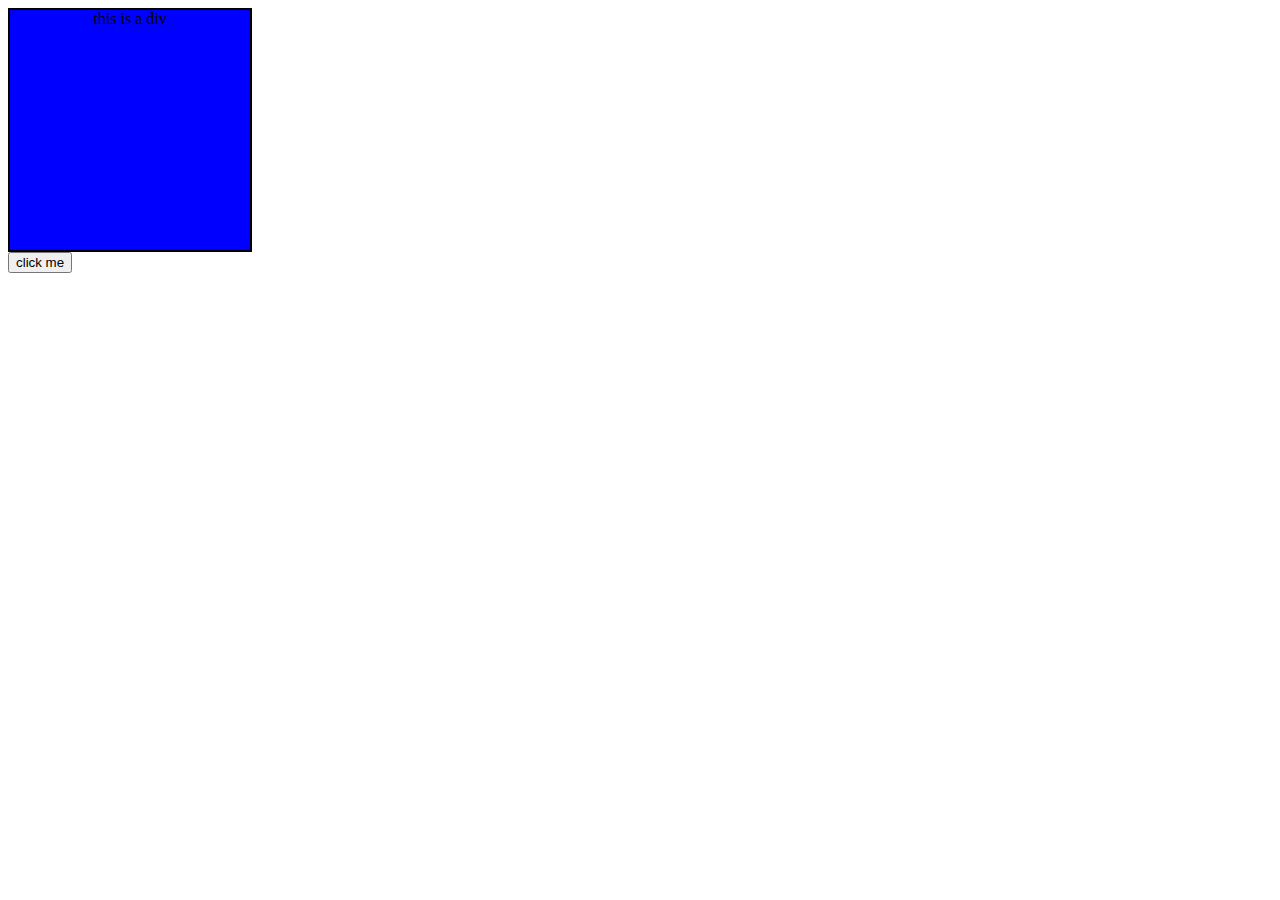
<file: javascript/index.html>
<!DOCTYPE html>
<html lang="en">
<head>
    <meta charset="UTF-8">
    <meta name="viewport" content="width=device-width, initial-scale=1.0">
    <link rel="stylesheet" href="style.css">
    <title>Document</title>
</head>
<body>
    
<div class="div">this is a div</div>
<!-- <p class="para"> I am a paragraph</p> -->

<button id="mode">click me</button>
    <script src="even_handlers.js"></script>
</body>
</html>
</file>
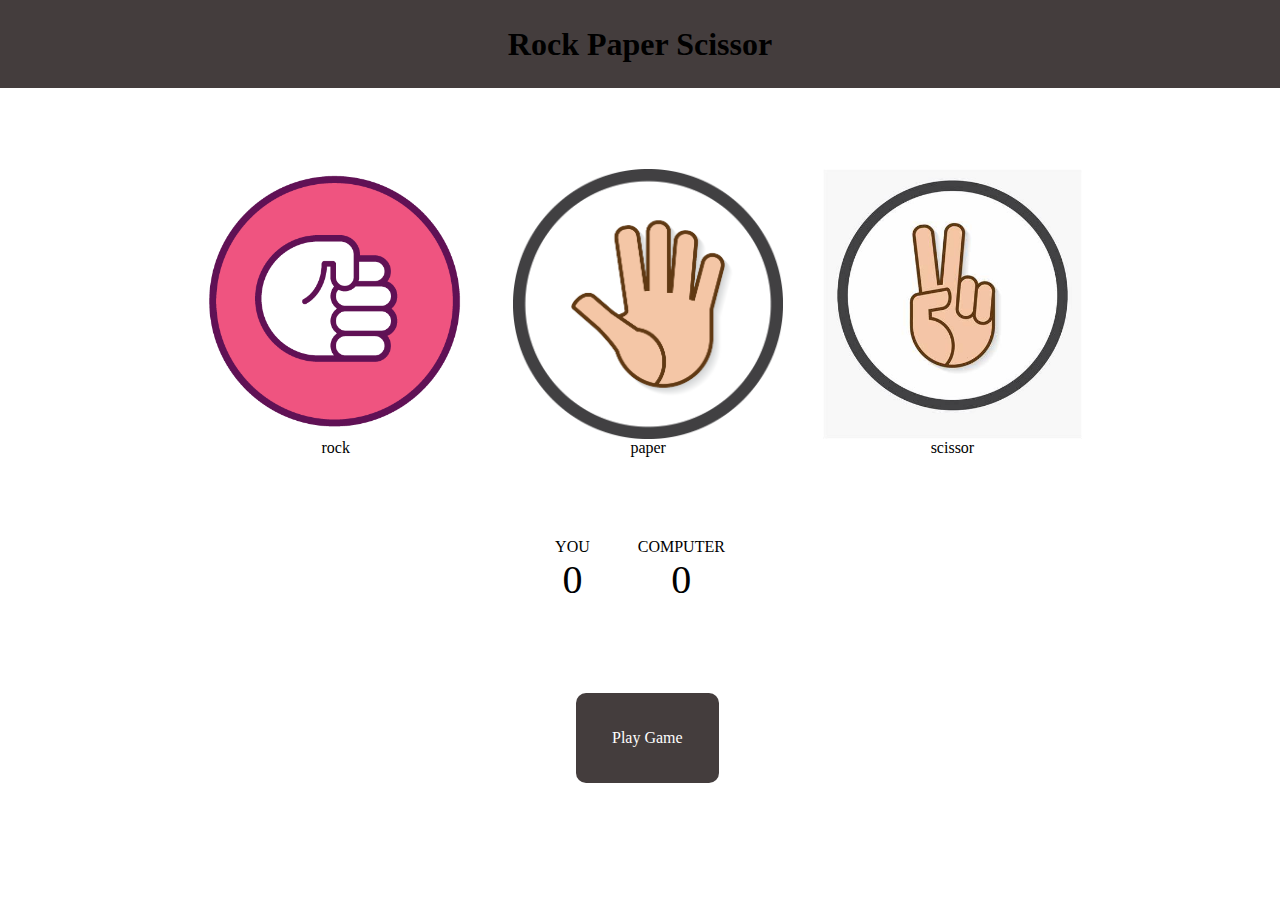
<file: javascript/Rock_paper_scissor/index.html>
<!DOCTYPE html>
<html lang="en">

<head>
    <meta charset="UTF-8">
    <meta name="viewport" content="width=device-width, initial-scale=1.0">
    <link rel="stylesheet" href="style.css">
    <title>rock-paper-scissor</title>
</head>

<body>
    <h1>Rock Paper Scissor</h1>
    <div class="choices" >
        <div class="choice" id="rock">
            <img  src="rock_image.png" />
            <div>rock</div>
        </div>
        <div class="choice" id="paper">
            <img  src="paper.png" />
            <div>paper</div>
        </div>
        <div class="choice" id="scissor">
            <img  src="OIP.jpg" />
            <div>scissor</div>
        </div>

    </div>

    <div class="score_board">
        <div class="user_board">
            <div id="user">YOU</div>
            <div class="score" id="user_score">0</div>
        </div>
        <div class="comp_board">
            <div id="comp">COMPUTER</div>
            <div id="comp_score">0</div>
        </div>
    </div>

    <div class="msg_container">
        <div class="msg">Play Game</div>
    </div>

    <script src="script.js"></script>
</body>

</html>
</file>
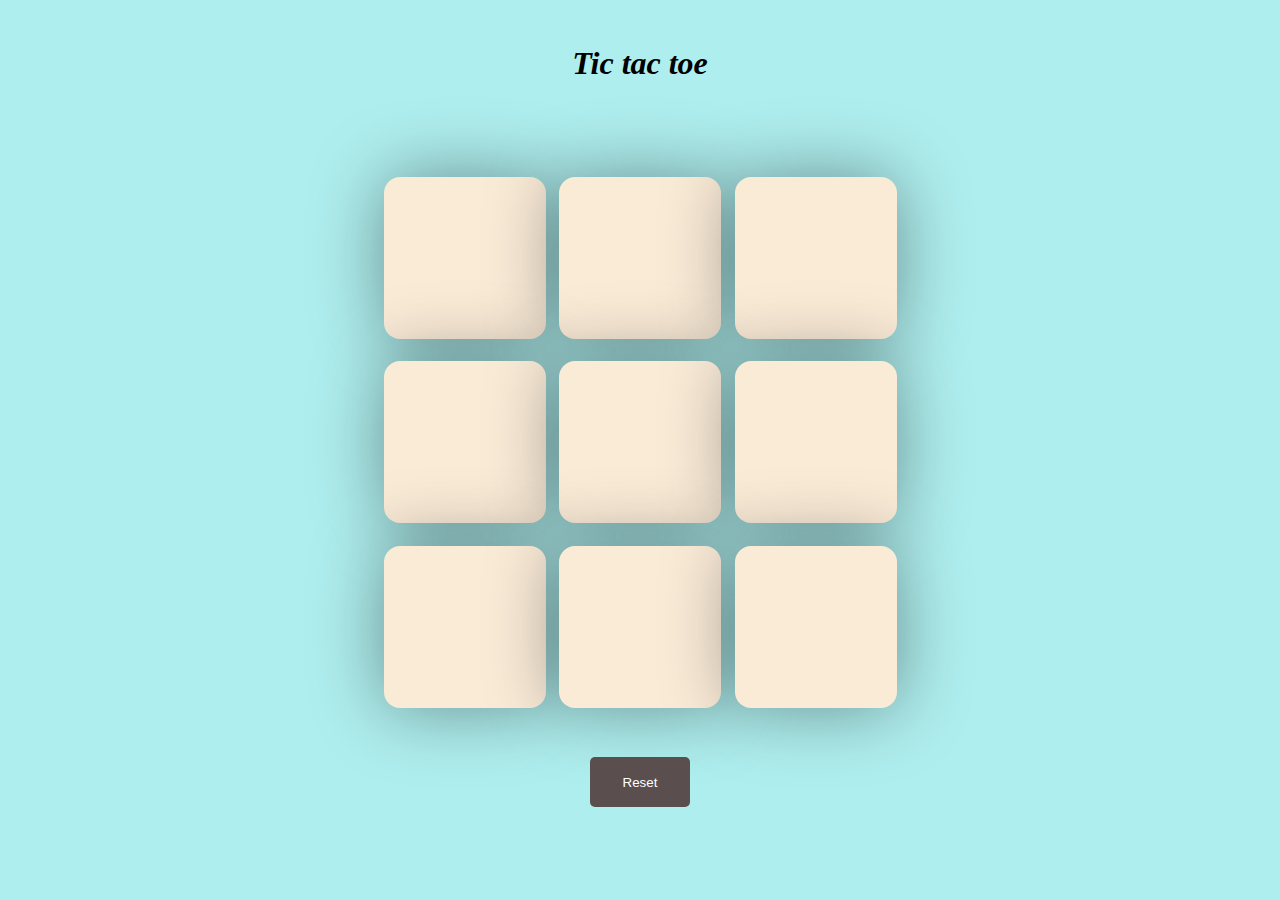
<file: javascript/tic_tac_toe/index.html>
<!DOCTYPE html>
<html lang="en">
<head>
    <meta charset="UTF-8">
    <meta name="viewport" content="width=device-width, initial-scale=1.0">
    <link rel="stylesheet" href="style.css">
    <title >tic-tac-toe</title>
</head>
<body>
    <div class="msg_container hide">
        <div class="msg">Winner</div>
        <button id="new_game">New Game</button>
    </div>
 <h1 class="title"><i>Tic tac toe</i></h1>
    <div class="container hide">
        <div class="game">
            <button class="box"></button>
            <button class="box"></button>
            <button class="box"></button>
            <button class="box"></button>
            <button class="box"></button>
            <button class="box"></button>
            <button class="box"></button>
            <button class="box"></button>
            <button class="box"></button>
            
        </div>
    </div>
    <button id="reset">Reset </button>

    <script src="script.js"></script>
</body>
</html>
</file>
<file: javascript/style.css>
.div{
    height: 240px;
    width: 240px;
    background-color: blue;
    border: 2px solid black;
    text-align: center;
}
.para{
    height: 240px;
    width: 240px;
    background-color: blue;
    border: 2px solid black;
    text-align: center;
}

.new_class{
    height: 240px;
    width: 240px;
    background-color: aqua;
    border: 2px solid blue;
}
</file>
<file: javascript/Rock_paper_scissor/style.css>
* {
    margin: 0;
    padding: 0;
}

h1{
    text-align: center;
    padding: 2%;
    background-color:  rgb(68, 61, 61);
}

.choices {
    margin-top: 5vh;
    height: 40vh;
    width: 100vw;
    display: flex;
    justify-content: center;
    align-items: center;
    gap: 2.5em;
}

.choice {
    display: flex;
    flex-direction: column;
    align-items: center;

}

img {
    /* margin-top: 25vh; */
    height: 30vh;
    border: 50%;
}

.msg_container {
    padding: 4vh;
    /* display: flex;
    justify-content: center;
    align-items: center; */
    /* font-size: 2.5rem; */
   
    margin-top: 10vh;
    margin-left: 45vw;
    display: inline-block;
    background-color: rgb(68, 61, 61);
    border-radius: 10px;
    color: white;

}
.score_board{
    display: flex;
    justify-content: center;
    align-items: center;
    gap: 3rem;
    margin-top: 5vh;
}

.user_board{
    display: flex;
    flex-direction: column;
    justify-content: center;
    align-items: center;
}
.comp_board{
    display: flex;
    flex-direction: column;
    justify-content: center;
    align-items: center;
}
#user_score{
    font-size: 2.5rem;
}
#comp_score{
    font-size: 2.5rem;
}
</file>
<file: javascript/tic_tac_toe/style.css>
*{
    margin: 0;
    padding: 0;
}

body{
    text-align: center;
    background-color: paleturquoise;
}
h1{
    padding: 5vh;
}
.container{
 
    height: 70vh;
    /* border: 2px solid black; */
    display: flex;
    justify-content: center;
    align-items: center;
}
.game{
    height: 60vmin;
    width: 60vmin;
    /* border: 2px solid black; */
     display: flex;
    justify-content: center;
    flex-wrap: wrap;
     align-items: center; 
     gap: 1.5vmin;
  
}
.box{
    height: 18vmin;
    width: 18vmin;
    border-radius: 1rem;
    border: none;
    box-shadow: 0 0 1em rgba(0, 0, 0, 0.4);
    font-size: 8vmin;
    color: #b0413e;
    background-color: antiquewhite;
   
   
}

#reset{
    background-color: rgb(91, 78, 78);
    padding: 5px;
    color: white;
    width: 100px;
    height: 50px;
    border-radius: 5px;
    border: none;
}
.msg_container{
    height: 100vh;
    width: 100vw;
    display: flex;
    flex-direction: column;
    justify-content: center;
    gap: 10em;
    align-items: center;
}
#new_game{
    background-color: rgb(91, 78, 78);
    padding: 5px;
    color: white;
    width: 15%;
    height: 50px;
    min-height: 50px;
    border-radius: 5px;
    border: none;
}

.hide{
    display: none;
}

.msg{
    font-size: 2em;
    color: rgb(176, 106, 106);
    font-family: 'Times New Roman', Times, serif;
}
</file>
